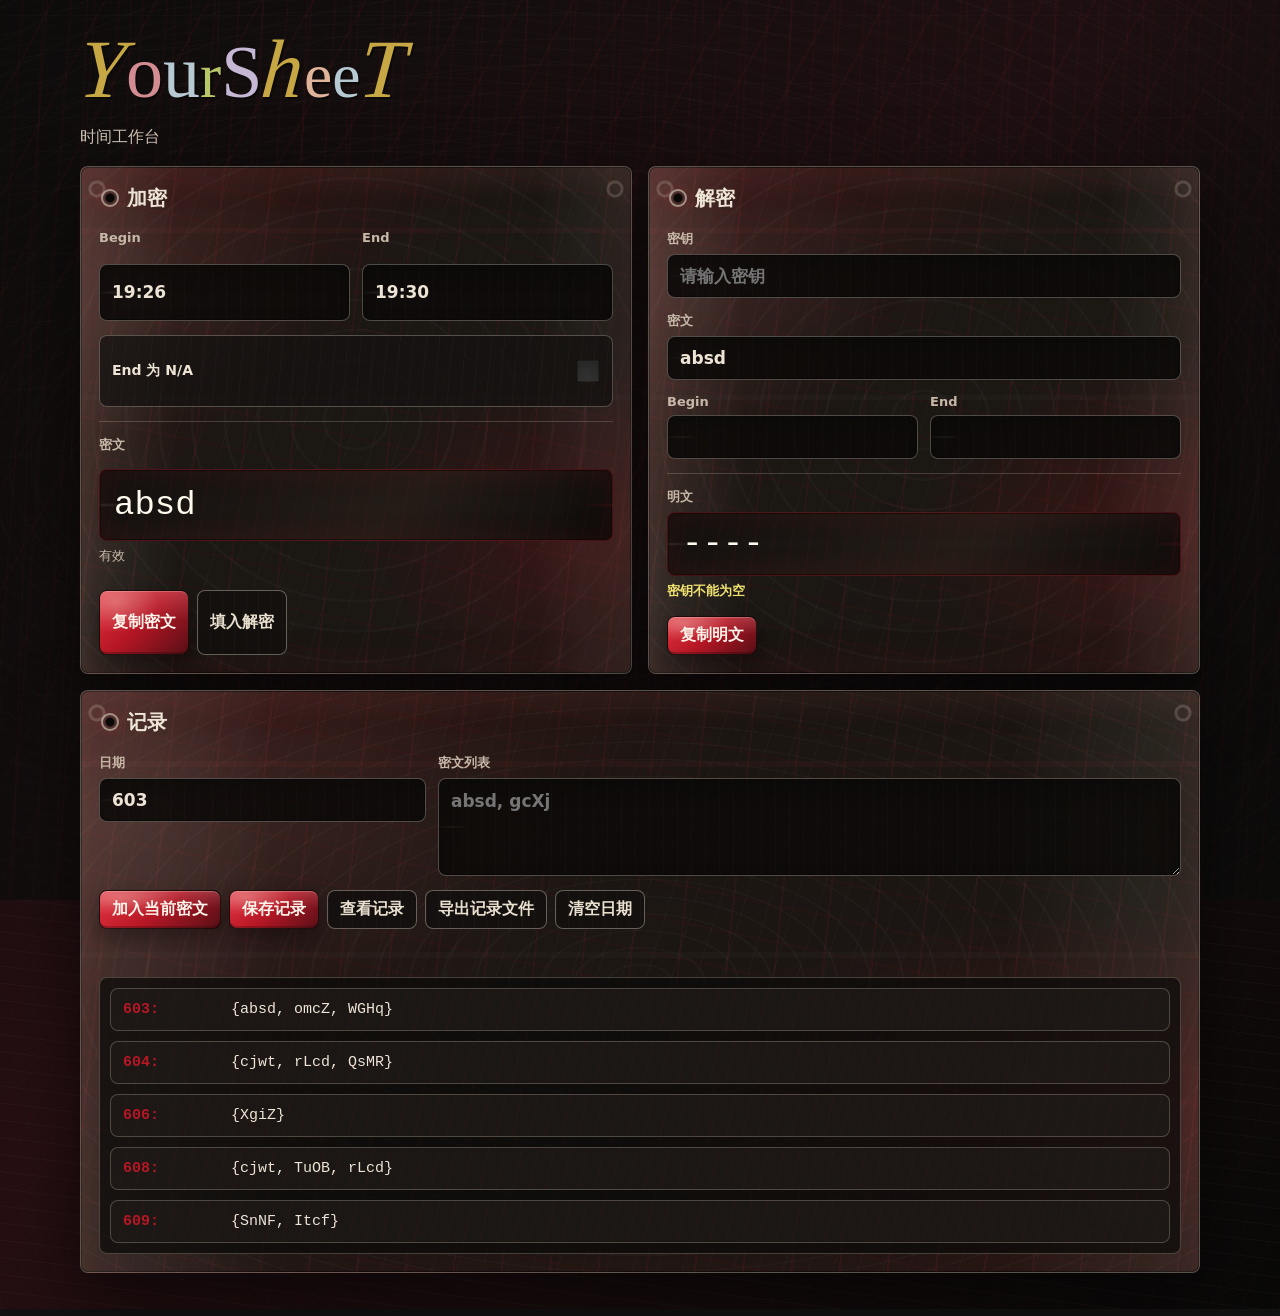
<file: index.html>
<!doctype html>
<html lang="zh-CN">
<head>
  <meta charset="utf-8">
  <meta name="viewport" content="width=device-width, initial-scale=1">
  <title>YourSheeT</title>
  <link rel="stylesheet" href="css/theme.css">
</head>
<body>
  <div id="code-bg" class="code-bg" aria-hidden="true"></div>

  <main>
    <header>
      <div class="hero">
        <h1 class="brand" aria-label="YourSheeT">
          <span class="brand-main"><span class="brand-ochre brand-large">Y</span><span class="brand-rose">o</span><span class="brand-sky">u</span><span class="brand-leaf brand-small">r</span></span><span class="brand-sheet"><span class="brand-violet">S</span><span class="brand-ochre brand-large">h</span><span class="brand-peach brand-small">e</span><span class="brand-sky brand-small">e</span><span class="brand-ochre brand-large">T</span></span>
        </h1>
        <p class="subhead">时间工作台</p>
      </div>
    </header>

    <div class="workspace">
      <section aria-labelledby="encrypt-title">
        <div class="panel-head">
          <h2 id="encrypt-title">加密</h2>
        </div>
        <div class="panel-body">
          <div class="row">
            <label>
              Begin
              <input id="begin" value="19:26" inputmode="numeric" autocomplete="off">
            </label>
            <label>
              End
              <input id="end" value="19:30" inputmode="numeric" autocomplete="off">
            </label>
          </div>
          <label class="toggle">
            End 为 N/A
            <input id="no-end" type="checkbox">
          </label>
          <div class="output">
            <span>密文</span>
            <div id="cipher-output" class="result">absd</div>
            <div id="encrypt-status" class="status"></div>
          </div>
          <div class="copy-row">
            <button id="copy-code" type="button">复制密文</button>
            <button id="use-code" class="secondary" type="button">填入解密</button>
          </div>
        </div>
      </section>

      <section aria-labelledby="decrypt-title">
        <div class="panel-head">
          <h2 id="decrypt-title">解密</h2>
        </div>
        <div class="panel-body">
          <label>
            密钥
            <input id="dec-key" type="password" value="" placeholder="请输入密钥" autocomplete="off">
          </label>
          <label>
            密文
            <input id="cipher-input" value="absd" maxlength="4" autocomplete="off">
          </label>
          <div class="row">
            <label>
              Begin
              <input id="decoded-begin" readonly>
            </label>
            <label>
              End
              <input id="decoded-end" readonly>
            </label>
          </div>
          <div class="output">
            <span>明文</span>
            <div id="plain-output" class="result">----</div>
            <div id="decrypt-status" class="status"></div>
          </div>
          <div class="copy-row">
            <button id="copy-plain" type="button">复制明文</button>
          </div>
        </div>
      </section>
    </div>

    <section class="records-panel" aria-labelledby="records-title">
      <div class="panel-head">
        <h2 id="records-title">记录</h2>
      </div>
      <div class="panel-body">
        <div class="records-grid">
          <label>
            日期
            <input id="record-date" value="603" inputmode="numeric" autocomplete="off">
          </label>
          <label>
            密文列表
            <textarea id="record-codes" autocomplete="off" placeholder="absd, gcXj"></textarea>
          </label>
        </div>
        <div class="copy-row">
          <button id="add-current-code" type="button">加入当前密文</button>
          <button id="save-record" type="button">保存记录</button>
          <a class="button-link secondary" href="record.html">查看记录</a>
          <button id="export-records" class="secondary" type="button">导出记录文件</button>
          <button id="clear-record-day" class="secondary" type="button">清空日期</button>
        </div>
        <div id="record-status" class="status"></div>
        <div id="record-list" class="record-list" aria-live="polite"></div>
      </div>
    </section>
  </main>

  <div id="peek-alert" class="peek-alert" aria-hidden="true">
    <div class="peek-card" role="alertdialog" aria-modal="true" aria-labelledby="peek-message">
      <div class="peek-symbol">!</div>
      <p id="peek-message" class="peek-message">Stop peeking at our research progress! It's really disgusting 🤢</p>
      <button id="peek-close" class="peek-close" type="button">OK</button>
    </div>
  </div>

  <script src="js/background.js"></script>
  <script src="js/index.js"></script>
</body>
</html>
</file>
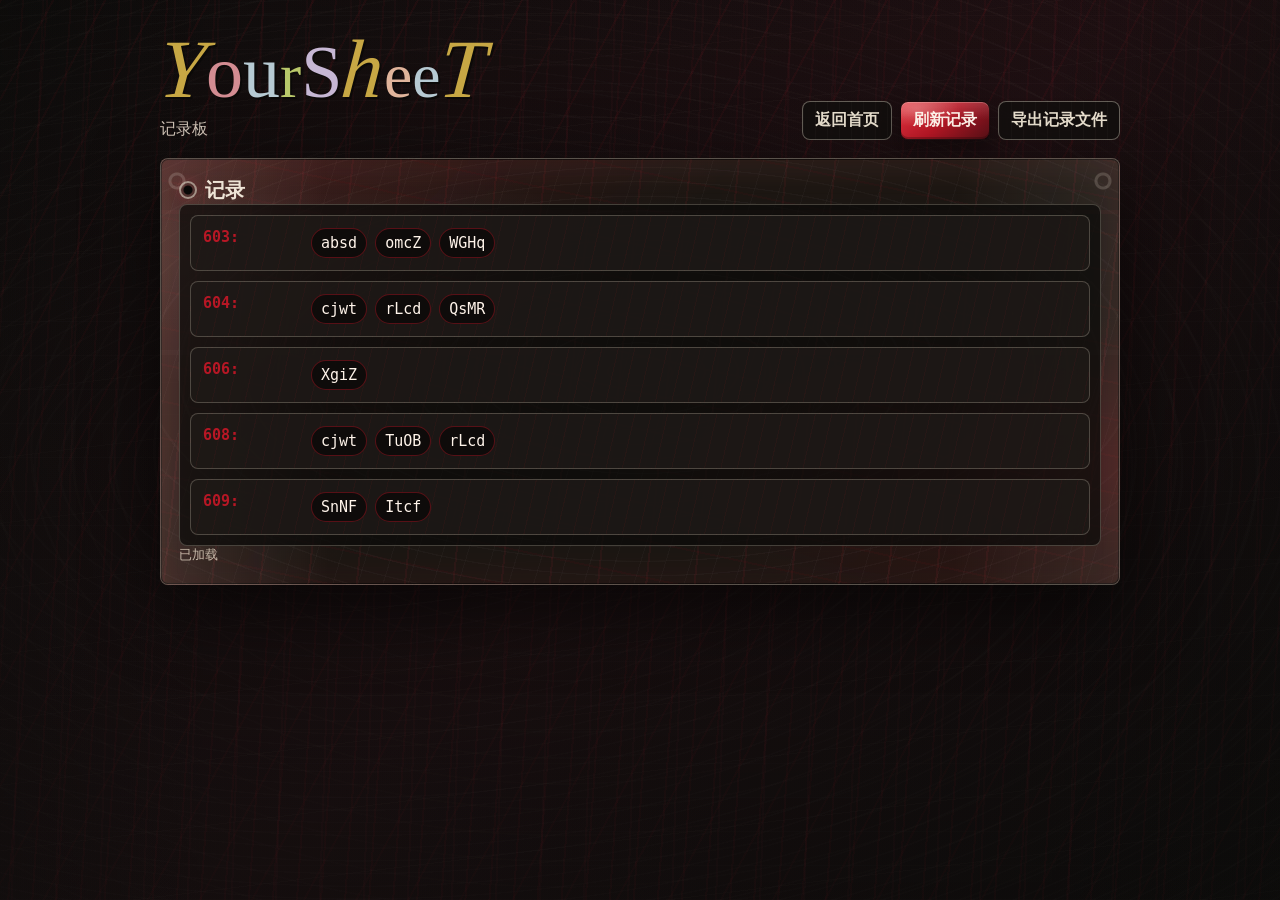
<file: record.html>
<!doctype html>
<html lang="zh-CN">
<head>
  <meta charset="utf-8">
  <meta name="viewport" content="width=device-width, initial-scale=1">
  <title>YourSheeT Records</title>
  <link rel="stylesheet" href="css/theme.css">
</head>
<body class="records-page">
  <div id="code-bg" class="code-bg" aria-hidden="true"></div>

  <main>
    <header>
      <div>
        <h1 class="brand" aria-label="YourSheeT Records">
          <span class="brand-main"><span class="brand-ochre brand-large">Y</span><span class="brand-rose">o</span><span class="brand-sky">u</span><span class="brand-leaf brand-small">r</span></span><span class="brand-sheet"><span class="brand-violet">S</span><span class="brand-ochre brand-large">h</span><span class="brand-peach brand-small">e</span><span class="brand-sky brand-small">e</span><span class="brand-ochre brand-large">T</span></span>
        </h1>
        <p class="subhead">记录板</p>
      </div>
      <div class="actions">
        <a class="button-link secondary" href="index.html">返回首页</a>
        <button id="refresh-records" type="button">刷新记录</button>
        <button id="export-records" class="secondary" type="button">导出记录文件</button>
      </div>
    </header>

    <section aria-labelledby="records-title">
      <h2 id="records-title">记录</h2>
      <div id="record-list" class="record-list" aria-live="polite"></div>
      <div id="record-status" class="status"></div>
    </section>
  </main>

  <script src="js/background.js"></script>
  <script src="js/record.js"></script>
</body>
</html>
</file>
<file: css/theme.css>
:root {
  color-scheme: dark;
  --bg: #0e0d0c;
  --ink: #eee4d6;
  --muted: #c7b8a8;
  --line: rgba(226, 214, 191, 0.31);
  --panel: rgba(29, 24, 20, 0.93);
  --field: rgba(13, 11, 10, 0.88);
  --bone: #e8dfce;
  --bone-bright: #f5ecdc;
  --marrow: #c9b59a;
  --ink-black: #111111;
  --scarlet: #b71725;
  --scarlet-hot: #e3323f;
  --scarlet-dim: #5a1017;
  --mucus: var(--scarlet);
  --mucus-dim: var(--scarlet-dim);
  --raw: #b2473f;
  --raw-dark: #3f1114;
  --socket: #090807;
  --wet: rgba(231, 222, 203, 0.16);
  --bruise: #6e596f;
  --ochre: #c7a744;
  --rose: #d38c92;
  --sky: #b7cad3;
  --leaf: #b9c76a;
  --violet: #c6b7d4;
  --peach: #e0b49b;
  --warn: #efe070;
  --shadow: 0 24px 70px rgba(0, 0, 0, 0.58);
}

* {
  box-sizing: border-box;
}

body {
  margin: 0;
  min-height: 100vh;
  overflow-x: hidden;
  font-family: Inter, ui-sans-serif, system-ui, -apple-system, BlinkMacSystemFont, "Segoe UI", sans-serif;
  background:
    radial-gradient(ellipse at 18% 12%, rgba(183, 23, 37, 0.18), transparent 28%),
    radial-gradient(ellipse at 82% 18%, rgba(227, 50, 63, 0.13), transparent 32%),
    repeating-linear-gradient(7deg, rgba(232, 223, 206, 0.028) 0 1px, transparent 1px 17px),
    repeating-linear-gradient(113deg, rgba(183, 23, 37, 0.035) 0 1px, transparent 1px 29px),
    linear-gradient(135deg, #0d0c0b 0%, #260f12 46%, #090908 100%);
  color: var(--ink);
}

body::before,
body::after {
  content: "";
  position: fixed;
  inset: 0;
  z-index: 1;
  pointer-events: none;
}

body::before {
  background:
    repeating-linear-gradient(92deg, transparent 0 42px, rgba(183, 23, 37, 0.1) 42px 44px),
    repeating-linear-gradient(173deg, transparent 0 64px, rgba(232, 223, 206, 0.035) 64px 65px),
    repeating-radial-gradient(ellipse at 28% 52%, transparent 0 22px, rgba(201, 181, 154, 0.035) 23px 25px);
  mix-blend-mode: screen;
  opacity: 0.42;
}

body::after {
  background:
    linear-gradient(90deg, rgba(14, 13, 12, 0.24), transparent 16%, transparent 82%, rgba(14, 13, 12, 0.3)),
    linear-gradient(180deg, rgba(14, 13, 12, 0.05), rgba(14, 13, 12, 0.34));
}

.code-bg {
  position: fixed;
  inset: 0;
  z-index: 0;
  overflow: hidden;
  pointer-events: none;
  background:
    repeating-linear-gradient(0deg, rgba(232, 223, 206, 0.02) 0 1px, transparent 1px 34px),
    repeating-linear-gradient(118deg, rgba(183, 23, 37, 0.08) 0 2px, transparent 2px 46px),
    repeating-radial-gradient(ellipse at 44% 50%, transparent 0 38px, rgba(201, 181, 154, 0.025) 39px 41px),
    linear-gradient(135deg, #0d0c0b 0%, #211013 52%, #090908 100%);
}

.code-bg::after {
  content: "";
  position: absolute;
  inset: 0;
  background:
    repeating-linear-gradient(94deg, transparent 0 22px, rgba(183, 23, 37, 0.055) 22px 24px),
    linear-gradient(180deg, rgba(14, 13, 12, 0.06), rgba(14, 13, 12, 0.46));
}

.code-stream {
  position: absolute;
  top: -140vh;
  display: grid;
  gap: 8px;
  width: max-content;
  color: rgba(232, 223, 206, 0.43);
  font-family: ui-monospace, SFMono-Regular, Menlo, Consolas, monospace;
  font-size: 14px;
  line-height: 1;
  letter-spacing: 0;
  white-space: nowrap;
  animation: codeFall linear infinite;
}

.code-token {
  display: inline-block;
  transform: rotate(var(--tilt, 0deg));
  text-shadow: 0 0 10px rgba(232, 223, 206, 0.18);
}

.code-token.poop {
  color: rgba(227, 50, 63, 0.72);
  font-size: 24px;
  text-shadow: 0 0 14px rgba(183, 23, 37, 0.34);
}

.code-token.code-shit {
  color: rgba(227, 50, 63, 0.72);
  font-weight: 850;
  font-size: 15px;
}

.code-token.code-poop {
  color: rgba(227, 50, 63, 0.68);
  font-size: 17px;
  font-weight: 900;
  line-height: 0.82;
  white-space: pre;
}

.code-token.sacred {
  color: rgba(239, 224, 112, 0.88);
  font-weight: 900;
  font-size: 20px;
  text-shadow: 0 0 16px rgba(239, 224, 112, 0.78);
}

@keyframes codeFall {
  from {
    transform: translateY(-12vh);
  }

  to {
    transform: translateY(260vh);
  }
}

@media (prefers-reduced-motion: reduce) {
  .code-stream {
    animation: none;
    opacity: 0.34;
  }
}

main {
  width: min(1120px, calc(100vw - 32px));
  margin: 0 auto;
  padding: 28px 0 36px;
  position: relative;
  z-index: 2;
}

header {
  margin-bottom: 18px;
}

.hero {
  display: grid;
  gap: 8px;
  align-items: start;
}

.brand {
  margin: 0;
  font-size: clamp(34px, 6vw, 74px);
  line-height: 1;
  letter-spacing: 0;
  font-family: "Snell Roundhand", "Apple Chancery", "Segoe Script", "Lucida Handwriting", "Brush Script MT", "Cormorant Garamond", cursive;
  font-weight: 300;
  filter: drop-shadow(2px 2px 0 rgba(9, 8, 7, 0.84));
}

.brand-main {
  font-family: inherit;
  font-weight: inherit;
}

.brand-sheet {
  font-family: inherit;
  font-weight: inherit;
}

.brand-ochre { color: var(--ochre); }
.brand-rose { color: var(--rose); }
.brand-sky { color: var(--sky); }
.brand-leaf { color: var(--leaf); }
.brand-violet { color: var(--violet); }
.brand-peach { color: var(--peach); }

.brand-large,
.brand-small {
  display: inline-block;
}

.brand-large {
  font-size: 1.12em;
  font-style: italic;
  transform: skewX(-5deg);
}

.brand-small {
  font-size: 0.86em;
}

.subhead {
  margin: 8px 0 0;
  color: #d2c5b8;
  font-size: 16px;
}

.workspace {
  display: grid;
  grid-template-columns: minmax(0, 1fr) minmax(0, 1fr);
  gap: 16px;
  align-items: stretch;
}

section {
  position: relative;
  display: flex;
  flex-direction: column;
  background:
    radial-gradient(ellipse at 7% 22%, rgba(232, 223, 206, 0.08), transparent 28%),
    radial-gradient(ellipse at 94% 72%, rgba(183, 23, 37, 0.2), transparent 34%),
    repeating-radial-gradient(ellipse at 50% 50%, transparent 0 30px, rgba(232, 223, 206, 0.026) 31px 33px),
    repeating-linear-gradient(107deg, rgba(232, 223, 206, 0.028) 0 1px, transparent 1px 24px),
    linear-gradient(135deg, rgba(183, 23, 37, 0.18), transparent 42%),
    var(--panel);
  border: 1px solid rgba(232, 223, 206, 0.3);
  border-radius: 8px;
  backdrop-filter: blur(8px);
  box-shadow:
    var(--shadow),
    inset 0 0 0 1px rgba(9, 8, 7, 0.62),
    inset 0 0 50px rgba(183, 23, 37, 0.11),
    inset 0 18px 28px rgba(232, 223, 206, 0.035);
  min-width: 0;
  isolation: isolate;
  overflow: hidden;
}

section::before {
  content: "";
  position: absolute;
  inset: 0;
  pointer-events: none;
  border-radius: inherit;
  background:
    linear-gradient(90deg, rgba(232, 223, 206, 0.15), transparent 18%, transparent 82%, rgba(232, 223, 206, 0.11)),
    repeating-linear-gradient(12deg, transparent 0 34px, rgba(183, 23, 37, 0.06) 34px 36px),
    repeating-linear-gradient(96deg, transparent 0 46px, rgba(227, 50, 63, 0.08) 46px 48px);
  opacity: 0.86;
  z-index: 1;
}

section::after {
  content: "";
  position: absolute;
  inset: 0;
  pointer-events: none;
  border-radius: inherit;
  background:
    radial-gradient(circle at 16px 22px, rgba(9, 8, 7, 0.88) 0 5px, rgba(232, 223, 206, 0.44) 6px 8px, transparent 9px),
    radial-gradient(circle at calc(100% - 16px) 22px, rgba(9, 8, 7, 0.88) 0 5px, rgba(232, 223, 206, 0.44) 6px 8px, transparent 9px),
    linear-gradient(180deg, transparent 0 12%, rgba(183, 23, 37, 0.12) 12% 13%, transparent 13% 45%, rgba(232, 223, 206, 0.04) 45% 46%, transparent 46%),
    repeating-linear-gradient(178deg, transparent 0 31px, rgba(9, 8, 7, 0.2) 31px 32px);
  mix-blend-mode: screen;
  opacity: 0.42;
  z-index: 1;
}

.panel-head,
.panel-body,
.records-page section > * {
  position: relative;
  z-index: 2;
}

.panel-head {
  display: flex;
  align-items: center;
  justify-content: space-between;
  gap: 12px;
  padding: 18px 18px 0 20px;
}

h2 {
  margin: 0;
  font-size: 20px;
  letter-spacing: 0;
  display: inline-flex;
  align-items: center;
  gap: 8px;
}

h2::before {
  content: "";
  width: 14px;
  height: 14px;
  border: 2px solid rgba(232, 223, 206, 0.56);
  border-radius: 50%;
  background: radial-gradient(circle, rgba(9, 8, 7, 0.98) 0 4px, transparent 5px);
  box-shadow: 0 0 12px rgba(227, 50, 63, 0.24);
}

.panel-body {
  display: grid;
  gap: 14px;
  padding: 18px;
  flex: 1;
}

label {
  display: grid;
  gap: 6px;
  color: var(--muted);
  font-size: 13px;
  font-weight: 700;
}

input,
textarea {
  width: 100%;
  min-height: 44px;
  border: 1px solid rgba(232, 223, 206, 0.3);
  border-radius: 8px;
  background:
    radial-gradient(ellipse at 12px 50%, rgba(232, 223, 206, 0.08), transparent 18px),
    repeating-linear-gradient(90deg, rgba(232, 223, 206, 0.018) 0 1px, transparent 1px 14px),
    var(--field);
  color: var(--ink);
  font: inherit;
  font-size: 17px;
  padding: 10px 12px;
  outline: none;
  box-shadow:
    inset 0 0 0 1px rgba(9, 8, 7, 0.72),
    inset 0 8px 18px rgba(9, 8, 7, 0.44);
}

textarea {
  min-height: 98px;
  resize: vertical;
  line-height: 1.5;
}

input:focus,
textarea:focus {
  border-color: rgba(227, 50, 63, 0.82);
  box-shadow:
    0 0 0 3px rgba(183, 23, 37, 0.2),
    0 0 28px rgba(232, 223, 206, 0.08),
    inset 0 0 0 1px rgba(9, 8, 7, 0.72),
    inset 0 8px 18px rgba(9, 8, 7, 0.44);
}

input:disabled {
  color: var(--muted);
  background: rgba(18, 15, 14, 0.74);
}

.row {
  display: grid;
  grid-template-columns: minmax(0, 1fr) minmax(0, 1fr);
  gap: 12px;
}

.toggle {
  display: flex;
  align-items: center;
  justify-content: space-between;
  gap: 12px;
  min-height: 44px;
  border: 1px solid rgba(232, 223, 206, 0.3);
  border-radius: 8px;
  padding: 8px 10px 8px 12px;
  color: var(--ink);
  background:
    repeating-linear-gradient(95deg, rgba(232, 223, 206, 0.025) 0 1px, transparent 1px 13px),
    rgba(21, 18, 17, 0.78);
  font-size: 14px;
  font-weight: 750;
}

.toggle input {
  width: 22px;
  min-height: 22px;
  accent-color: var(--mucus);
}

.output {
  display: grid;
  gap: 6px;
  border-top: 1px solid rgba(232, 223, 206, 0.2);
  padding-top: 14px;
}

.output span {
  color: var(--muted);
  font-size: 13px;
  font-weight: 750;
}

.result {
  display: flex;
  align-items: center;
  min-height: 56px;
  border-radius: 8px;
  border: 1px solid rgba(183, 23, 37, 0.32);
  background:
    radial-gradient(ellipse at 0 50%, rgba(232, 223, 206, 0.12), transparent 30px),
    radial-gradient(ellipse at 100% 50%, rgba(183, 23, 37, 0.16), transparent 34px),
    repeating-linear-gradient(100deg, rgba(183, 23, 37, 0.075) 0 1px, transparent 1px 18px),
    linear-gradient(135deg, #12100e, #241c17 58%, #0d0c0b);
  color: #fff9ee;
  padding: 12px 14px;
  font-family: ui-monospace, SFMono-Regular, Menlo, Consolas, monospace;
  font-size: clamp(22px, 4vw, 34px);
  letter-spacing: 0;
  overflow-wrap: anywhere;
  box-shadow:
    inset 0 0 30px rgba(183, 23, 37, 0.12),
    inset 0 0 0 1px rgba(9, 8, 7, 0.68);
}

.status {
  min-height: 20px;
  color: var(--muted);
  font-size: 13px;
  line-height: 1.45;
}

.status.error {
  color: var(--warn);
  font-weight: 800;
}

.copy-row,
.actions {
  display: flex;
  gap: 8px;
  flex-wrap: wrap;
}

button,
.button-link {
  display: inline-flex;
  align-items: center;
  justify-content: center;
  min-height: 38px;
  border: 1px solid rgba(9, 8, 7, 0.86);
  border-radius: 8px;
  background:
    radial-gradient(ellipse at 18% 18%, rgba(245, 236, 220, 0.28), transparent 42%),
    linear-gradient(180deg, rgba(255, 255, 255, 0.14), transparent 48%),
    linear-gradient(135deg, var(--scarlet-hot), var(--scarlet) 48%, var(--scarlet-dim));
  color: #fff3ea;
  padding: 8px 12px;
  font: inherit;
  font-weight: 850;
  cursor: pointer;
  text-decoration: none;
  box-shadow:
    0 10px 22px rgba(0, 0, 0, 0.34),
    inset 0 -2px 0 rgba(9, 8, 7, 0.24),
    inset 0 1px 0 rgba(245, 236, 220, 0.24);
  transition: transform 120ms ease, box-shadow 120ms ease, filter 120ms ease;
}

button:hover,
.button-link:hover {
  filter: saturate(1.08) contrast(1.04);
  transform: translateY(-1px);
  box-shadow: 0 14px 26px rgba(0, 0, 0, 0.42), 0 0 18px rgba(183, 23, 37, 0.24);
}

button.secondary,
.button-link.secondary {
  border-color: rgba(232, 223, 206, 0.38);
  background:
    repeating-linear-gradient(90deg, rgba(232, 223, 206, 0.025) 0 1px, transparent 1px 12px),
    rgba(19, 16, 15, 0.9);
  color: var(--bone);
  box-shadow: none;
}

.records-panel {
  margin-top: 16px;
}

.records-grid {
  display: grid;
  grid-template-columns: minmax(170px, 0.44fr) minmax(0, 1fr);
  gap: 12px;
  align-items: start;
}

.record-list {
  display: grid;
  gap: 10px;
  min-height: 80px;
  border: 1px solid rgba(232, 223, 206, 0.24);
  border-radius: 8px;
  background: rgba(13, 11, 10, 0.74);
  padding: 10px;
}

.record-row {
  display: grid;
  grid-template-columns: 96px minmax(0, 1fr);
  gap: 12px;
  align-items: start;
  border: 1px solid rgba(232, 223, 206, 0.24);
  border-radius: 8px;
  background:
    repeating-linear-gradient(103deg, rgba(183, 23, 37, 0.06) 0 1px, transparent 1px 16px),
    rgba(31, 26, 24, 0.82);
  padding: 12px;
  color: var(--ink);
  font-family: ui-monospace, SFMono-Regular, Menlo, Consolas, monospace;
  font-size: 15px;
}

.record-row strong {
  color: var(--mucus);
}

.record-codes {
  display: flex;
  flex-wrap: wrap;
  gap: 8px;
}

.record-chip {
  border-radius: 999px;
  background: rgba(13, 11, 10, 0.88);
  border: 1px solid rgba(183, 23, 37, 0.44);
  color: #fff4ea;
  padding: 5px 9px;
}

.record-empty,
.empty {
  display: grid;
  place-items: center;
  min-height: 58px;
  color: var(--muted);
  font-size: 14px;
  font-weight: 750;
}

.peek-alert {
  position: fixed;
  inset: 0;
  z-index: 50;
  display: grid;
  place-items: center;
  padding: 20px;
  background:
    repeating-linear-gradient(45deg, rgba(183, 23, 37, 0.07) 0 2px, transparent 2px 18px),
    rgba(7, 7, 6, 0.84);
  opacity: 0;
  pointer-events: none;
  transition: opacity 120ms ease;
}

.peek-alert.show {
  opacity: 1;
  pointer-events: auto;
}

.peek-card {
  position: relative;
  width: min(560px, calc(100vw - 36px));
  border: 4px solid rgba(232, 223, 206, 0.92);
  border-radius: 8px;
  background:
    repeating-linear-gradient(97deg, rgba(183, 23, 37, 0.1) 0 2px, transparent 2px 17px),
    #151210;
  color: #fff4ea;
  box-shadow: 0 26px 90px rgba(0, 0, 0, 0.72), inset 0 0 42px rgba(167, 101, 97, 0.2);
  padding: 22px;
  text-align: center;
  transform: scale(0.18) rotate(-8deg);
  overflow: hidden;
}

.peek-card::before {
  content: "";
  position: absolute;
  inset: 6px;
  border: 2px solid rgba(183, 23, 37, 0.48);
  border-radius: 6px;
  pointer-events: none;
}

.peek-card::after {
  content: "+++++  +  +++  + +  +";
  position: absolute;
  left: 8px;
  right: 8px;
  bottom: 6px;
  color: rgba(183, 23, 37, 0.28);
  font-family: ui-monospace, SFMono-Regular, Menlo, Consolas, monospace;
  font-size: 18px;
  letter-spacing: 0;
  pointer-events: none;
}

.peek-alert.show .peek-card {
  animation: faceRush 520ms cubic-bezier(0.2, 1.5, 0.2, 1) both;
}

.peek-symbol {
  display: grid;
  place-items: center;
  width: 126px;
  height: 126px;
  margin: 0 auto 14px;
  border-radius: 50%;
  background:
    repeating-conic-gradient(from 8deg, #111 0 6deg, var(--bone) 6deg 12deg);
  border: 5px solid rgba(183, 23, 37, 0.82);
  color: #111;
  font-size: 64px;
  line-height: 1;
  font-weight: 950;
}

.peek-message {
  position: relative;
  z-index: 2;
  margin: 0;
  font-size: clamp(24px, 5vw, 40px);
  line-height: 1.05;
  font-weight: 950;
  letter-spacing: 0;
}

.peek-close {
  position: relative;
  z-index: 2;
  margin-top: 18px;
}

@keyframes faceRush {
  0% { transform: scale(0.16) rotate(-12deg); }
  58% { transform: scale(1.18) rotate(3deg); }
  76% { transform: scale(0.94) rotate(-1deg); }
  100% { transform: scale(1) rotate(0); }
}

.records-page main {
  width: min(960px, calc(100vw - 32px));
}

.records-page header {
  display: flex;
  align-items: end;
  justify-content: space-between;
  gap: 16px;
}

.records-page .actions {
  justify-content: flex-end;
}

.records-page section {
  padding: 18px;
}

@media (max-width: 780px) {
  main,
  .records-page main {
    width: min(100vw - 20px, 640px);
    padding: 18px 0;
  }

  .workspace,
  .row,
  .records-grid {
    grid-template-columns: 1fr;
  }

  .records-page header {
    display: grid;
    align-items: start;
  }

  .records-page .actions {
    justify-content: flex-start;
  }

  .record-row {
    grid-template-columns: 1fr;
    gap: 6px;
  }
}

@media (max-width: 420px) {
  .copy-row,
  .actions {
    display: grid;
    grid-template-columns: 1fr;
  }

  button,
  .button-link {
    width: 100%;
  }
}
</file>
